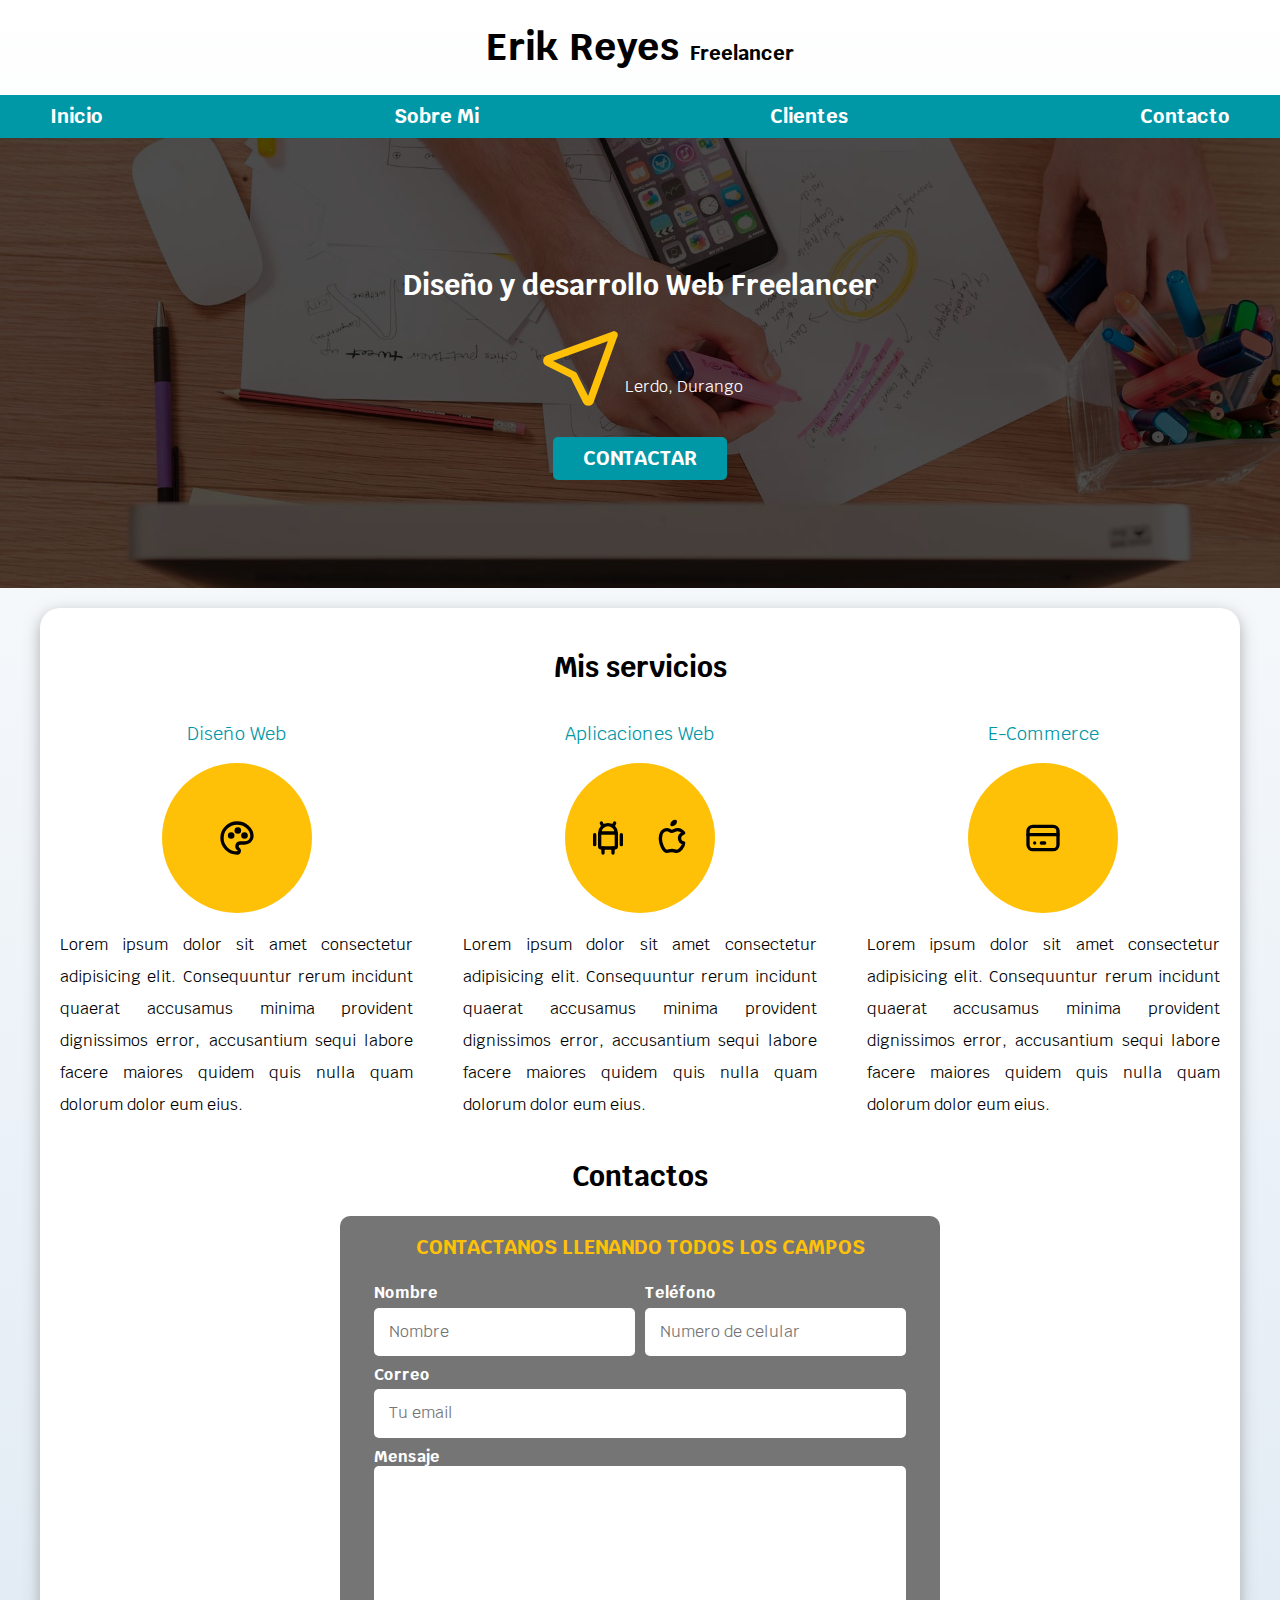
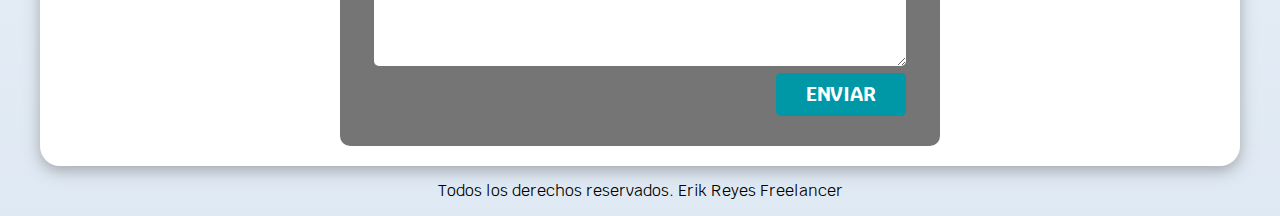
<file: index.html>
<!DOCTYPE html> 
<html lang="es">
<head>
    <meta charset="UTF-8">
    <meta name="viewport" content="width=device-width, initial-scale=1.0">
    <title>Diseñador Freelancer</title>
    <link rel="preload" href="Css/normalice.css" as="styles"> 
    <link rel="stylesheet" href="Css/normalice.css">
    <link href="https://fonts.googleapis.com/css2?family=Krub:wght@400;700&display=swap" rel="stylesheet">
    <link rel="preload" href="Css/styles.css" as="styles"> 
    <link href="Css/styles.css" rel="stylesheet">


</head>

<body>
    <header>
        <h1 class="titulo"> Erik Reyes <span>Freelancer</span></h1> 
    </header>


<div class="nav-bg">
    <nav class="navegacion-principal contenedor">
        <a href="#">Inicio</a>
        <a href="#">Sobre Mi</a>
        <a href="#">Clientes</a>
        <a href="#">Contacto</a>
        
    </nav>
</div>

<!-- .contenido-hero -->
    <section class="hero">
        <div class="contenido-hero">
            <h2>Diseño y desarrollo Web Freelancer</h2> 

                <div class="ubicacion">
                    <svg xmlns="http://www.w3.org/2000/svg" class="icon icon-tabler icon-tabler-location" width="88" height="88" viewBox="0 0 24 24" stroke-width="2" stroke="#FFC107" fill="none" stroke-linecap="round" stroke-linejoin="round">
                        <path stroke="none" d="M0 0h24v24H0z" fill="none"/>
                        <path d="M21 3l-6.5 18a.55 .55 0 0 1 -1 0l-3.5 -7l-7 -3.5a.55 .55 0 0 1 0 -1l18 -6.5" />
                    </svg>
                    <p>Lerdo, Durango</p>
                </div>
            

            <a class="boton" href="#">Contactar</a>
        </div> 
    </section> 

    
    <main class="contenedor sombra">

        <h2>Mis servicios</h2>

        <div class="servicios">

            <section class="servicio">
                <h3>Diseño Web</h3>
                <div class="iconos">
                    <svg xmlns="http://www.w3.org/2000/svg" class="icon icon-tabler icon-tabler-palette" width="40" height="40" viewBox="0 0 24 24" stroke-width="2" stroke="#000000" fill="none" stroke-linecap="round" stroke-linejoin="round">
                        <path stroke="none" d="M0 0h24v24H0z" fill="none"/>
                        <path d="M12 21a9 9 0 0 1 0 -18c4.97 0 9 3.582 9 8c0 1.06 -.474 2.078 -1.318 2.828c-.844 .75 -1.989 1.172 -3.182 1.172h-2.5a2 2 0 0 0 -1 3.75a1.3 1.3 0 0 1 -1 2.25" />
                        <path d="M8.5 10.5m-1 0a1 1 0 1 0 2 0a1 1 0 1 0 -2 0" />
                        <path d="M12.5 7.5m-1 0a1 1 0 1 0 2 0a1 1 0 1 0 -2 0" />
                        <path d="M16.5 10.5m-1 0a1 1 0 1 0 2 0a1 1 0 1 0 -2 0" />
                    </svg>
                </div>
                <p>Lorem ipsum dolor sit amet consectetur adipisicing elit. Consequuntur rerum incidunt quaerat accusamus minima provident dignissimos error, accusantium sequi labore facere maiores quidem quis nulla quam dolorum dolor eum eius.</p>
            </section>
        
            <section class="servicio">
                <h3>Aplicaciones Web</h3>
                <div class="iconos">
                    <svg xmlns="http://www.w3.org/2000/svg" class="icon icon-tabler icon-tabler-brand-android" width="40" height="40" viewBox="0 0 24 24" stroke-width="2" stroke="#000000" fill="none" stroke-linecap="round" stroke-linejoin="round">
                        <path stroke="none" d="M0 0h24v24H0z" fill="none"/>
                        <path d="M4 10l0 6" />
                        <path d="M20 10l0 6" />
                        <path d="M7 9h10v8a1 1 0 0 1 -1 1h-8a1 1 0 0 1 -1 -1v-8a5 5 0 0 1 10 0" />
                        <path d="M8 3l1 2" />
                        <path d="M16 3l-1 2" />
                        <path d="M9 18l0 3" />
                        <path d="M15 18l0 3" />
                    </svg>

                    <svg xmlns="http://www.w3.org/2000/svg" class="icon icon-tabler icon-tabler-brand-apple" width="40" height="40" viewBox="0 0 24 24" stroke-width="2" stroke="#000000" fill="none" stroke-linecap="round" stroke-linejoin="round">
                        <path stroke="none" d="M0 0h24v24H0z" fill="none"/>
                        <path d="M9 7c-3 0 -4 3 -4 5.5c0 3 2 7.5 4 7.5c1.088 -.046 1.679 -.5 3 -.5c1.312 0 1.5 .5 3 .5s4 -3 4 -5c-.028 -.01 -2.472 -.403 -2.5 -3c-.019 -2.17 2.416 -2.954 2.5 -3c-1.023 -1.492 -2.951 -1.963 -3.5 -2c-1.433 -.111 -2.83 1 -3.5 1c-.68 0 -1.9 -1 -3 -1z" />
                        <path d="M12 4a2 2 0 0 0 2 -2a2 2 0 0 0 -2 2" />
                    </svg>
                </div>

                <p>Lorem ipsum dolor sit amet consectetur adipisicing elit. Consequuntur rerum incidunt quaerat accusamus minima provident dignissimos error, accusantium sequi labore facere maiores quidem quis nulla quam dolorum dolor eum eius.</p>
            </section>
            
        
            <section class="servicio">
                <h3>E-Commerce</h3>
                <div class="iconos">
                    <svg xmlns="http://www.w3.org/2000/svg" class="icon icon-tabler icon-tabler-credit-card" width="40" height="40" viewBox="0 0 24 24" stroke-width="2" stroke="#000000" fill="none" stroke-linecap="round" stroke-linejoin="round">
                        <path stroke="none" d="M0 0h24v24H0z" fill="none"/>
                        <path d="M3 5m0 3a3 3 0 0 1 3 -3h12a3 3 0 0 1 3 3v8a3 3 0 0 1 -3 3h-12a3 3 0 0 1 -3 -3z" />
                        <path d="M3 10l18 0" />
                        <path d="M7 15l.01 0" />
                        <path d="M11 15l2 0" />
                    </svg>
                </div>
                <p>Lorem ipsum dolor sit amet consectetur adipisicing elit. Consequuntur rerum incidunt quaerat accusamus minima provident dignissimos error, accusantium sequi labore facere maiores quidem quis nulla quam dolorum dolor eum eius.</p>
            </section>
        </div>
        <!-- CIERRE DE LA CLASE DE SERVICIOS -->
    
   
        <section>
            <h2>Contactos </h2>

            <form class="formulario">
                <fieldset>
                    <legend>Contactanos Llenando Todos Los Campos</legend>

                    <div class="contenedor-campos">
                        <div class="campo">
                            <label>Nombre</label>
                            <input class="input-text" type="text" placeholder="Nombre">
                        </div>

                        <div class="campo">
                            <label>Teléfono</label>
                            <input class="input-text" type="number" placeholder="Numero de celular">
                        </div>

                        <div class="campo">
                            <label>Correo</label>
                            <input class="input-text" type="email" placeholder="Tu email">
                        </div>
                        <div class="campo">
                            <label>Mensaje
                            <textarea class="input-text"></textarea></label>
                        </div>
                    </div> <!-- .contenedor-campos -->

                        <div class="alinear-derecha flex">
                            <input class="boton w-sm-100" type="submit" value="Enviar">
                        </div>
                </fieldset>
            </form>
        </section>
    </main>

    <footer class="footer">
        <p>Todos los derechos reservados. Erik Reyes Freelancer</p>
    </footer>
    
</body>
</html>
</file>
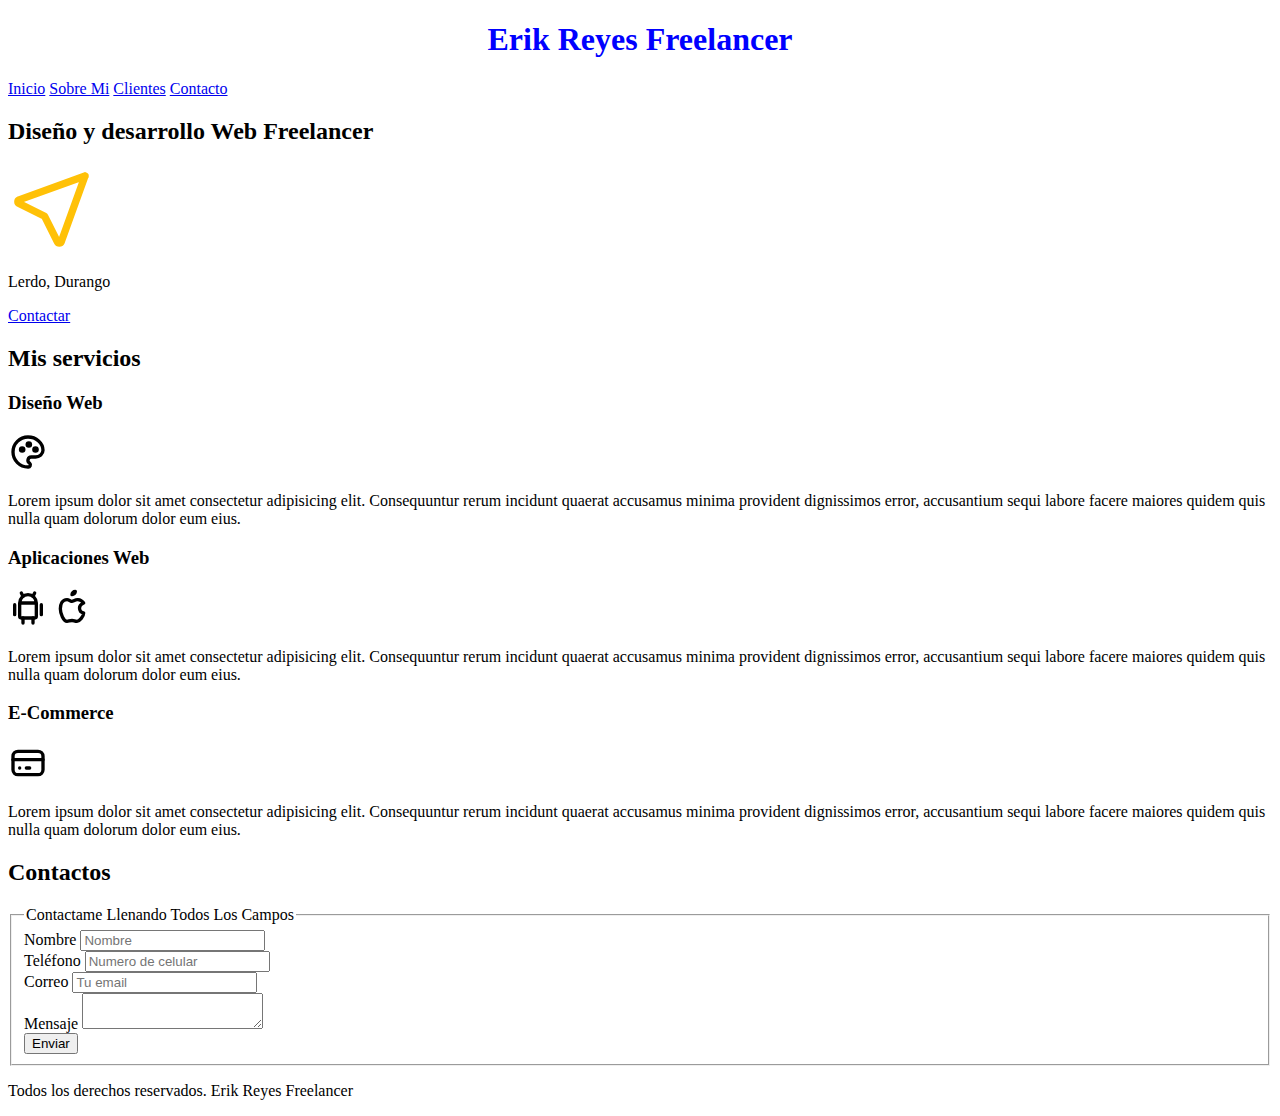
<file: nosotros.html>
<!DOCTYPE html> 
<html lang="es">
<head>
    <meta charset="UTF-8">
    <meta name="viewport" content="width=device-width, initial-scale=1.0">
    <title>Diseñador Freelancer</title>
    <style>
        h1 {
            text-align: center;
            color:blue;
        }
    </style>
</head>
<body>
    <header>
        <h1> Erik Reyes Freelancer</h1> 
    </header>

    <nav>
        <a href="#">Inicio</a>
        <a href="#">Sobre Mi</a>
        <a href="#">Clientes</a>
        <a href="#">Contacto</a>
        
    </nav>


    <section>
        <h2>Diseño y desarrollo Web Freelancer</h2> 

        <svg xmlns="http://www.w3.org/2000/svg" class="icon icon-tabler icon-tabler-location" width="88" height="88" viewBox="0 0 24 24" stroke-width="2" stroke="#FFC107" fill="none" stroke-linecap="round" stroke-linejoin="round">
            <path stroke="none" d="M0 0h24v24H0z" fill="none"/>
            <path d="M21 3l-6.5 18a.55 .55 0 0 1 -1 0l-3.5 -7l-7 -3.5a.55 .55 0 0 1 0 -1l18 -6.5" />
        </svg>
          
          <p>Lerdo, Durango</p>

        <a href="#">Contactar</a>
    </section> 

    
    <main>
        <h2>Mis servicios</h2>

        <section>
            <h3>Diseño Web</h3>

            <svg xmlns="http://www.w3.org/2000/svg" class="icon icon-tabler icon-tabler-palette" width="40" height="40" viewBox="0 0 24 24" stroke-width="2" stroke="#000000" fill="none" stroke-linecap="round" stroke-linejoin="round">
                <path stroke="none" d="M0 0h24v24H0z" fill="none"/>
                <path d="M12 21a9 9 0 0 1 0 -18c4.97 0 9 3.582 9 8c0 1.06 -.474 2.078 -1.318 2.828c-.844 .75 -1.989 1.172 -3.182 1.172h-2.5a2 2 0 0 0 -1 3.75a1.3 1.3 0 0 1 -1 2.25" />
                <path d="M8.5 10.5m-1 0a1 1 0 1 0 2 0a1 1 0 1 0 -2 0" />
                <path d="M12.5 7.5m-1 0a1 1 0 1 0 2 0a1 1 0 1 0 -2 0" />
                <path d="M16.5 10.5m-1 0a1 1 0 1 0 2 0a1 1 0 1 0 -2 0" />
              </svg>

            <p>Lorem ipsum dolor sit amet consectetur adipisicing elit. Consequuntur rerum incidunt quaerat accusamus minima provident dignissimos error, accusantium sequi labore facere maiores quidem quis nulla quam dolorum dolor eum eius.</p>
        </section>
    
        <section>
            <h3>Aplicaciones Web</h3>

            <svg xmlns="http://www.w3.org/2000/svg" class="icon icon-tabler icon-tabler-brand-android" width="40" height="40" viewBox="0 0 24 24" stroke-width="2" stroke="#000000" fill="none" stroke-linecap="round" stroke-linejoin="round">
                <path stroke="none" d="M0 0h24v24H0z" fill="none"/>
                <path d="M4 10l0 6" />
                <path d="M20 10l0 6" />
                <path d="M7 9h10v8a1 1 0 0 1 -1 1h-8a1 1 0 0 1 -1 -1v-8a5 5 0 0 1 10 0" />
                <path d="M8 3l1 2" />
                <path d="M16 3l-1 2" />
                <path d="M9 18l0 3" />
                <path d="M15 18l0 3" />
              </svg>

            <svg xmlns="http://www.w3.org/2000/svg" class="icon icon-tabler icon-tabler-brand-apple" width="40" height="40" viewBox="0 0 24 24" stroke-width="2" stroke="#000000" fill="none" stroke-linecap="round" stroke-linejoin="round">
                <path stroke="none" d="M0 0h24v24H0z" fill="none"/>
                <path d="M9 7c-3 0 -4 3 -4 5.5c0 3 2 7.5 4 7.5c1.088 -.046 1.679 -.5 3 -.5c1.312 0 1.5 .5 3 .5s4 -3 4 -5c-.028 -.01 -2.472 -.403 -2.5 -3c-.019 -2.17 2.416 -2.954 2.5 -3c-1.023 -1.492 -2.951 -1.963 -3.5 -2c-1.433 -.111 -2.83 1 -3.5 1c-.68 0 -1.9 -1 -3 -1z" />
                <path d="M12 4a2 2 0 0 0 2 -2a2 2 0 0 0 -2 2" />
            </svg>

            <p>Lorem ipsum dolor sit amet consectetur adipisicing elit. Consequuntur rerum incidunt quaerat accusamus minima provident dignissimos error, accusantium sequi labore facere maiores quidem quis nulla quam dolorum dolor eum eius.</p>
        </section>
        
    
        <section>
            <h3>E-Commerce</h3>

            <svg xmlns="http://www.w3.org/2000/svg" class="icon icon-tabler icon-tabler-credit-card" width="40" height="40" viewBox="0 0 24 24" stroke-width="2" stroke="#000000" fill="none" stroke-linecap="round" stroke-linejoin="round">
                <path stroke="none" d="M0 0h24v24H0z" fill="none"/>
                <path d="M3 5m0 3a3 3 0 0 1 3 -3h12a3 3 0 0 1 3 3v8a3 3 0 0 1 -3 3h-12a3 3 0 0 1 -3 -3z" />
                <path d="M3 10l18 0" />
                <path d="M7 15l.01 0" />
                <path d="M11 15l2 0" />
            </svg>

            <p>Lorem ipsum dolor sit amet consectetur adipisicing elit. Consequuntur rerum incidunt quaerat accusamus minima provident dignissimos error, accusantium sequi labore facere maiores quidem quis nulla quam dolorum dolor eum eius.</p>
        </section>
    </main>
   
    <section>
        <h2>Contactos </h2>

        <form>
            <fieldset>
                <legend>Contactame Llenando Todos Los Campos</legend>

                <div>
                    <label>Nombre <input type="text" placeholder="Nombre"></label>
                </div>

                <div>
                    <label>Teléfono <input type="number" placeholder="Numero de celular"></label>
                </div>

                <div>
                    <label>Correo <input type="email" placeholder="Tu email"></label>
                </div>
                <label>Mensaje <textarea></textarea></label>

                <div>
                    <label><input type="submit" value="Enviar"></label>
                </div>
                   
            </fieldset>
        </form>
    </section>

    <footer>
        <p>Todos los derechos reservados. Erik Reyes Freelancer</p>
    </footer>
    
</body>
</html>
</file>
<file: Css/styles.css>
/*el root es un seudo elemento o algo que no existe en HTML pero si en css para guardar variables como colores, tamaños, etc*/
/*tambien se les conoce como "custom properties*/
/*se puede utilizar cualquier forma para agregar colores ya sea hexadecimal, rgba, hsl, etc*/
:root {
    --blanco: #ffffff;
    --oscuro: #212121;
    --primario: #FFC107;
    --secundario: #0097A7;
    --gris: #757575;
    --grisClaro: #DFE9F3;
}

/* Globales */
html {
    font-size: 62.5%;
    box-sizing: border-box; /* Hack para Box Model */
    scroll-snap-type: y mandatory; /* snap es para que se detenga en los diferentes servicios */
}

/* Scroll Snap */
.servicios,
.navegacion-principal, 
.formulario {
    scroll-snap-align: center;
    /* scroll-snap-stop: always; */
}

*, *:before, *:after { 
    box-sizing: inherit; 
}
/*El primer asterisco selecciona todos los elementos del HTML*/ 
/*Por ende a todos los elementos les va a aplicar el box-sizing: border-box*/
/*Al usar solo la fuente de Krub en toda la pagina, en vez de estarlo poniendo en cada heading lo que se puede hacer es solo ponerlo en el body y lo va a aplicar a toda la pagina*/
/*lo que ponga en body lo va a aplicar en todo el diseño de la pagina*/
body{
    font-size: 16px; /* 1 REM = 10PX*/
    font-family: 'Krub', sans-serif;

    /* Gradiente */
    background-image: linear-gradient(to top, var(--grisClaro) 0%, var(--blanco) 100%); /* Sirve para hacer degradados y primero hay que pasarle hacia donde va a ir el degraado, (va de aabajo hacia arriba) */
}

.contenedor{
    max-width: 120rem; /*ESTO HARA QUE MAXIMO TOME 1200 PIXELES Y SE VAYA AJUSTANDO LA PAGINA QUITANDO EL SCROLL A LOS LADOS*/
    margin: 0 auto; /*AL SER UN DIV TOMA EL 100% QUE ES EL ANCHO POR QUE TIENEN UN DISPLAY BLOQ QUE TOMA TODO EL ESPACIO DISPONIBLE*/
}

.boton{
    background-color: var(--secundario);
    color: var(--blanco);
    padding: 1rem 3rem;
    margin-top: 2.5rem;
    font-size: 2rem;
    text-decoration: none;
    text-transform: uppercase;
    font-weight: bold;
    border-radius: .5rem;
    width: 85%;
    text-align: center;
    border: none;
}
    @media (min-width: 768px) {
        .boton {
            width: auto;
        }
    }

     /* El hover es cuando se coloca arriba de un enlace y sale la manita, los inputs lo eliminan cuando se les da un estilo */
.boton:hover {
    cursor: pointer;
}


.sombra {
    -webkit-box-shadow: 0px 5px 15px 0px rgba(112,112,112,0.54);
    -moz-box-shadow: 0px 5px 15px 0px rgba(112,112,112,0.54);
    box-shadow: 0px 5px 15px 0px rgba(112,112,112,0.54);
    background-color: var(--blanco);
    padding: 2rem;
    border-radius: 2rem;
}

/* Tipografia */
h1 {
    font-size: 3.8rem;
}

h2 {
    font-size: 2.8rem;
}

h3 {
    font-size: 1.8rem;
}

h1,h2,h3 {
    text-align: center;
}

/*En el font-family al tener 3 fuentes es para que las vaya buscando y aplique en las letras*/
/*El font-family es para darle estilo a las letras*/
/*Una buena forma de encontrar fuentes es en Google font*/


/* Titulos */
.titulo span {
    font-size: 2rem;
}

/* Utilidades */

.w-sm-100 { /* Sirve para escribir en el HTML w-100 y que el elemento tome la caracteristica de CSS */
    width: 100%;
}

@media (min-width: 768px) {
    .w-sm-100 {
        width: auto;
    }
}

.flex {
    display: flex;
}

.alinear-derecha {
    justify-content: flex-end;
}


/* Navegacion principal */
.nav-bg{
    background-color: var(--secundario);
}
.navegacion-principal{
    
    display: flex;
    flex-direction: column; /*MODIFICA LA DIRECCION DE LA NAVEGACION, EM FILA O COLUMNAS*/
    
}

@media (min-width: 768px) {
    .navegacion-principal {
        flex-direction: row;
        justify-content: space-between;
    }
}

.navegacion-principal a {
    display: block;
    text-align: center;
    color: var(--blanco);
    text-decoration: none;
    font-size: 2rem;
    font-weight: 700;
    padding: 1rem;
}

.navegacion-principal a:hover { /*SE LE CONOCE COMO SEUDOCLASE, LA CUAL SE CREA AL MOMENTO Y ES LA QUE VA A CAMBIAR DE COLOR LAS LETRAS DEL NAVEGADOR*/
    background-color: var(--primario);
    color: var(--oscuro);   
} /*no se deben de dejar espacios en el :hover por que ya lo tomaria como otra cosa*/

/* Hero */
.hero {
    background-image: url(../img/hero.jpg); /*LOS 2 PUNTOS SIRVE PARA BUSCAR UNA IMAGEN EN OTRA CARPETA*/
    background-repeat: no-repeat;
    background-size: cover;
    height: 450px;
    position: relative;
    margin-bottom: 2rem;
}
/*SE NECESITA PONER AL PADRE (HERO) COMO POSICION RELATIVA PARA PODER PONER LA SOMBRA, ES COMO EL MAPA*/

/*TRANSPARENCIA*/
.contenido-hero {
    position: absolute;
    background-color: rgba( 0,0,0, .7);
    background-color: rgb(0 0 0 / 70%);
    width: 100%;
    height: 100%;

/*La parte de abajo sirve para alinear vertical y horizontalmente todos los elementos EN CUALQUIER PROYECTO*/
    display: flex; /*DIRIGE TODOS LOS ELEMENTOS DE IZQUIERDA A DERECHA Y COLUM DE ARRIBA ABAJO DESDE EL CENTRO*/
    flex-direction: column;
    align-items: center;
    justify-content: center;

}

.contenido-hero h2,
.contenido-hero p {
    color: var(--blanco);
}

.contenido-hero .ubicacion {
    display: flex;
    align-items: flex-end;
}



/* SERVICIOS */
@media (min-width: 768px) {
    .servicios {
        display: grid;
        grid-template-columns: repeat(3, 1fr); /* Divide las columnas en una fraccion de un entero de la pagina y lo de abajo es lo mismo pero escrito de diferente manera */
        column-gap: 5rem;
        /* grid-template-columns: 33.3% 33.3% 33.3%; */
        /* grid-template-columns: 1fr 1fr 1fr; */ 
    } 
}

.servicio {
    display: flex;
    flex-direction: column;
    align-items: center;
}

.servicio h3 {
    color: var(--secundario);
    font-weight: normal;
}

.servicio p {
    line-height: 2;
    text-align: justify;
}
.servicio .iconos {
    height: 15rem;
    width: 15rem;
    background-color: var(--primario);
    border-radius: 50%; /* Si tenemos un cuadrado y le ponemos el borde al 50% se van a hacer circulos perfectos */
    display: flex;
    justify-content: space-evenly;
    align-items: center;
}

/** Contacto **/
.formulario {
    background-color: var(--gris);
    width: min( 60rem, 100% ); /** Utiliza el valor mas pequeño y sino toma el valor que se le asigne al lado **/
    margin: 0 auto; /** Para centrar un formularios y que su padre no sea un display: flex; si el padre no tiene el display se pone el margin: 0 auto;**/
    padding: 2rem;
    border-radius: 1rem;
}

.formulario fieldset {
    border: none;
}

.formulario legend {
    text-align: center;
    font-size: 2rem;
    text-transform: uppercase; /*MAYUSCULAS*/
    font-weight: 700; /*NEGRITAS*/
    margin-bottom: 2rem;    
    color: var(--primario);
}


@media (min-width: 768px) {
    .contenedor-campos {
        display: grid;
        grid-template-columns: repeat(2, 1fr); /* 2 columnas de 50/50 */
        /* grid-template-columns: repeat(50%, 50%); otra manera de hacerlo*/
        grid-template-rows: auto auto 20rem;
        column-gap: 1rem;
    }
    
    /*Sirve para seleccionar un elemento especifico entre todos los que hay si se llaman de la misma manera*/
    /* Al ser un arreglo deberia de iniciar en 0, pero por ser nth-child inicia desde 1 */
    /*  */
    .campo:nth-child(3),
    .campo:nth-child(4) {
        grid-column: 1 / 3; /* Que vaya de la columna 1 a la 3, eso significa el / */
    } 
    
}
.campo {
    margin-bottom: 1rem;
}

.campo label {
    color: var(--blanco);
    font-weight: bold;
    margin-bottom:  .5rem;
    display: block;
}

.campo textarea {
    height: 20rem;
}

/* Existen varias formas de poder usar los selectores de atributos, algunas son: */

/* .campo input[type="text"]{
    .campo input[type="tel"]
    background-color: red;
 } */

 /* Si se usa nada mas el input, las modificaciones estaran en todos los inputs del HTML que se encuentren dentro de la clase campo */
     /* Por otro lado si se pone "el selector de atributo" o el type="text" solo modificara a ese atributo */
.input-text {
    width: 100%;
    border: none;
    padding: 1.5rem; /* 15px ---> 1rem = 10px solo es multiplicar */
    border-radius: .5rem;
}

/* Footer */

.footer {
    text-align: center;
}
</file>
<file: Css/normalice.css>
/*! normalize.css v8.0.1 | MIT License | github.com/necolas/normalize.css */

/* Document
   ========================================================================== */

/**
 * 1. Correct the line height in all browsers.
 * 2. Prevent adjustments of font size after orientation changes in iOS.
 */

 html {
    line-height: 1.15; /* 1 */
    /* -webkit-text-size-adjust: 100%; 2 */
}
  
  /* Sections
     ========================================================================== */
  
  /**
   * Remove the margin in all browsers.
   */
  
  body {
    margin: 0;
  }
  
  /**
   * Render the `main` element consistently in IE.
   */
  
  main {
    display: block;
  }
  
  /**
   * Correct the font size and margin on `h1` elements within `section` and
   * `article` contexts in Chrome, Firefox, and Safari.
   */
  
  h1 {
    font-size: 2em;
    margin: 0.67em 0;
  }
  
  /* Grouping content
     ========================================================================== */
  
  /**
   * 1. Add the correct box sizing in Firefox.
   * 2. Show the overflow in Edge and IE.
   */
  
  hr {
    box-sizing: content-box; /* 1 */
    height: 0; /* 1 */
    overflow: visible; /* 2 */
  }
  
  /**
   * 1. Correct the inheritance and scaling of font size in all browsers.
   * 2. Correct the odd `em` font sizing in all browsers.
   */
  
  pre {
    font-family: monospace, monospace; /* 1 */
    font-size: 1em; /* 2 */
  }
  
  /* Text-level semantics
     ========================================================================== */
  
  /**
   * Remove the gray background on active links in IE 10.
   */
  
  a {
    background-color: transparent;
  }
  
  /**
   * 1. Remove the bottom border in Chrome 57-
   * 2. Add the correct text decoration in Chrome, Edge, IE, Opera, and Safari.
   */
  
  abbr[title] {
    border-bottom: none; /* 1 */
    text-decoration: underline; /* 2 */
    text-decoration: underline dotted; /* 2 */
  }
  
  /**
   * Add the correct font weight in Chrome, Edge, and Safari.
   */
  
  b,
  strong {
    font-weight: bolder;
  }
  
  /**
   * 1. Correct the inheritance and scaling of font size in all browsers.
   * 2. Correct the odd `em` font sizing in all browsers.
   */
  
  code,
  kbd,
  samp {
    font-family: monospace, monospace; /* 1 */
    font-size: 1em; /* 2 */
  }
  
  /**
   * Add the correct font size in all browsers.
   */
  
  small {
    font-size: 80%;
  }
  
  /**
   * Prevent `sub` and `sup` elements from affecting the line height in
   * all browsers.
   */
  
  sub,
  sup {
    font-size: 75%;
    line-height: 0;
    position: relative;
    vertical-align: baseline;
  }
  
  sub {
    bottom: -0.25em;
  }
  
  sup {
    top: -0.5em;
  }
  
  /* Embedded content
     ========================================================================== */
  
  /**
   * Remove the border on images inside links in IE 10.
   */
  
  img {
    border-style: none;
  }
  
  /* Forms
     ========================================================================== */
  
  /**
   * 1. Change the font styles in all browsers.
   * 2. Remove the margin in Firefox and Safari.
   */
  
  button,
  input,
  optgroup,
  select,
  textarea {
    font-family: inherit; /* 1 */
    font-size: 100%; /* 1 */
    line-height: 1.15; /* 1 */
    margin: 0; /* 2 */
  }
  
  /**
   * Show the overflow in IE.
   * 1. Show the overflow in Edge.
   */
  
  button,
  input { /* 1 */
    overflow: visible;
  }
  
  /**
   * Remove the inheritance of text transform in Edge, Firefox, and IE.
   * 1. Remove the inheritance of text transform in Firefox.
   */
  
  button,
  select { /* 1 */
    text-transform: none;
  }
  
  /**
   * Correct the inability to style clickable types in iOS and Safari.
   */
  
  button,
  [type="button"],
  [type="reset"],
  [type="submit"] {
    -webkit-appearance: button;
  }
  
  /**
   * Remove the inner border and padding in Firefox.
   */
  
  button::-moz-focus-inner,
  [type="button"]::-moz-focus-inner,
  [type="reset"]::-moz-focus-inner,
  [type="submit"]::-moz-focus-inner {
    border-style: none;
    padding: 0;
  }
  
  /**
   * Restore the focus styles unset by the previous rule.
   */
  
  button:-moz-focusring,
  [type="button"]:-moz-focusring,
  [type="reset"]:-moz-focusring,
  [type="submit"]:-moz-focusring {
    outline: 1px dotted ButtonText;
  }
  
  /**
   * Correct the padding in Firefox.
   */
  
  fieldset {
    padding: 0.35em 0.75em 0.625em;
  }
  
  /**
   * 1. Correct the text wrapping in Edge and IE.
   * 2. Correct the color inheritance from `fieldset` elements in IE.
   * 3. Remove the padding so developers are not caught out when they zero out
   *    `fieldset` elements in all browsers.
   */
  
  legend {
    box-sizing: border-box; /* 1 */
    color: inherit; /* 2 */
    display: table; /* 1 */
    max-width: 100%; /* 1 */
    padding: 0; /* 3 */
    white-space: normal; /* 1 */
  }
  
  /**
   * Add the correct vertical alignment in Chrome, Firefox, and Opera.
   */
  
  progress {
    vertical-align: baseline;
  }
  
  /**
   * Remove the default vertical scrollbar in IE 10+.
   */
  
  textarea {
    overflow: auto;
  }
  
  /**
   * 1. Add the correct box sizing in IE 10.
   * 2. Remove the padding in IE 10.
   */
  
  [type="checkbox"],
  [type="radio"] {
    box-sizing: border-box; /* 1 */
    padding: 0; /* 2 */
  }
  
  /**
   * Correct the cursor style of increment and decrement buttons in Chrome.
   */
  
  [type="number"]::-webkit-inner-spin-button,
  [type="number"]::-webkit-outer-spin-button {
    height: auto;
  }
  
  /**
   * 1. Correct the odd appearance in Chrome and Safari.
   * 2. Correct the outline style in Safari.
   */
  
  [type="search"] {
    -webkit-appearance: textfield; /* 1 */
    outline-offset: -2px; /* 2 */
  }
  
  /**
   * Remove the inner padding in Chrome and Safari on macOS.
   */
  
  [type="search"]::-webkit-search-decoration {
    -webkit-appearance: none;
  }
  
  /**
   * 1. Correct the inability to style clickable types in iOS and Safari.
   * 2. Change font properties to `inherit` in Safari.
   */
  
  ::-webkit-file-upload-button {
    -webkit-appearance: button; /* 1 */
    font: inherit; /* 2 */
  }
  
  /* Interactive
     ========================================================================== */
  
  /*
   * Add the correct display in Edge, IE 10+, and Firefox.
   */
  
  details {
    display: block;
  }
  
  /*
   * Add the correct display in all browsers.
   */
  
  summary {
    display: list-item;
  }
  
  /* Misc
     ========================================================================== */
  
  /**
   * Add the correct display in IE 10+.
   */
  
  template {
    display: none;
  }
  
  /**
   * Add the correct display in IE 10.
   */
  
  [hidden] {
    display: none;
  }
</file>
